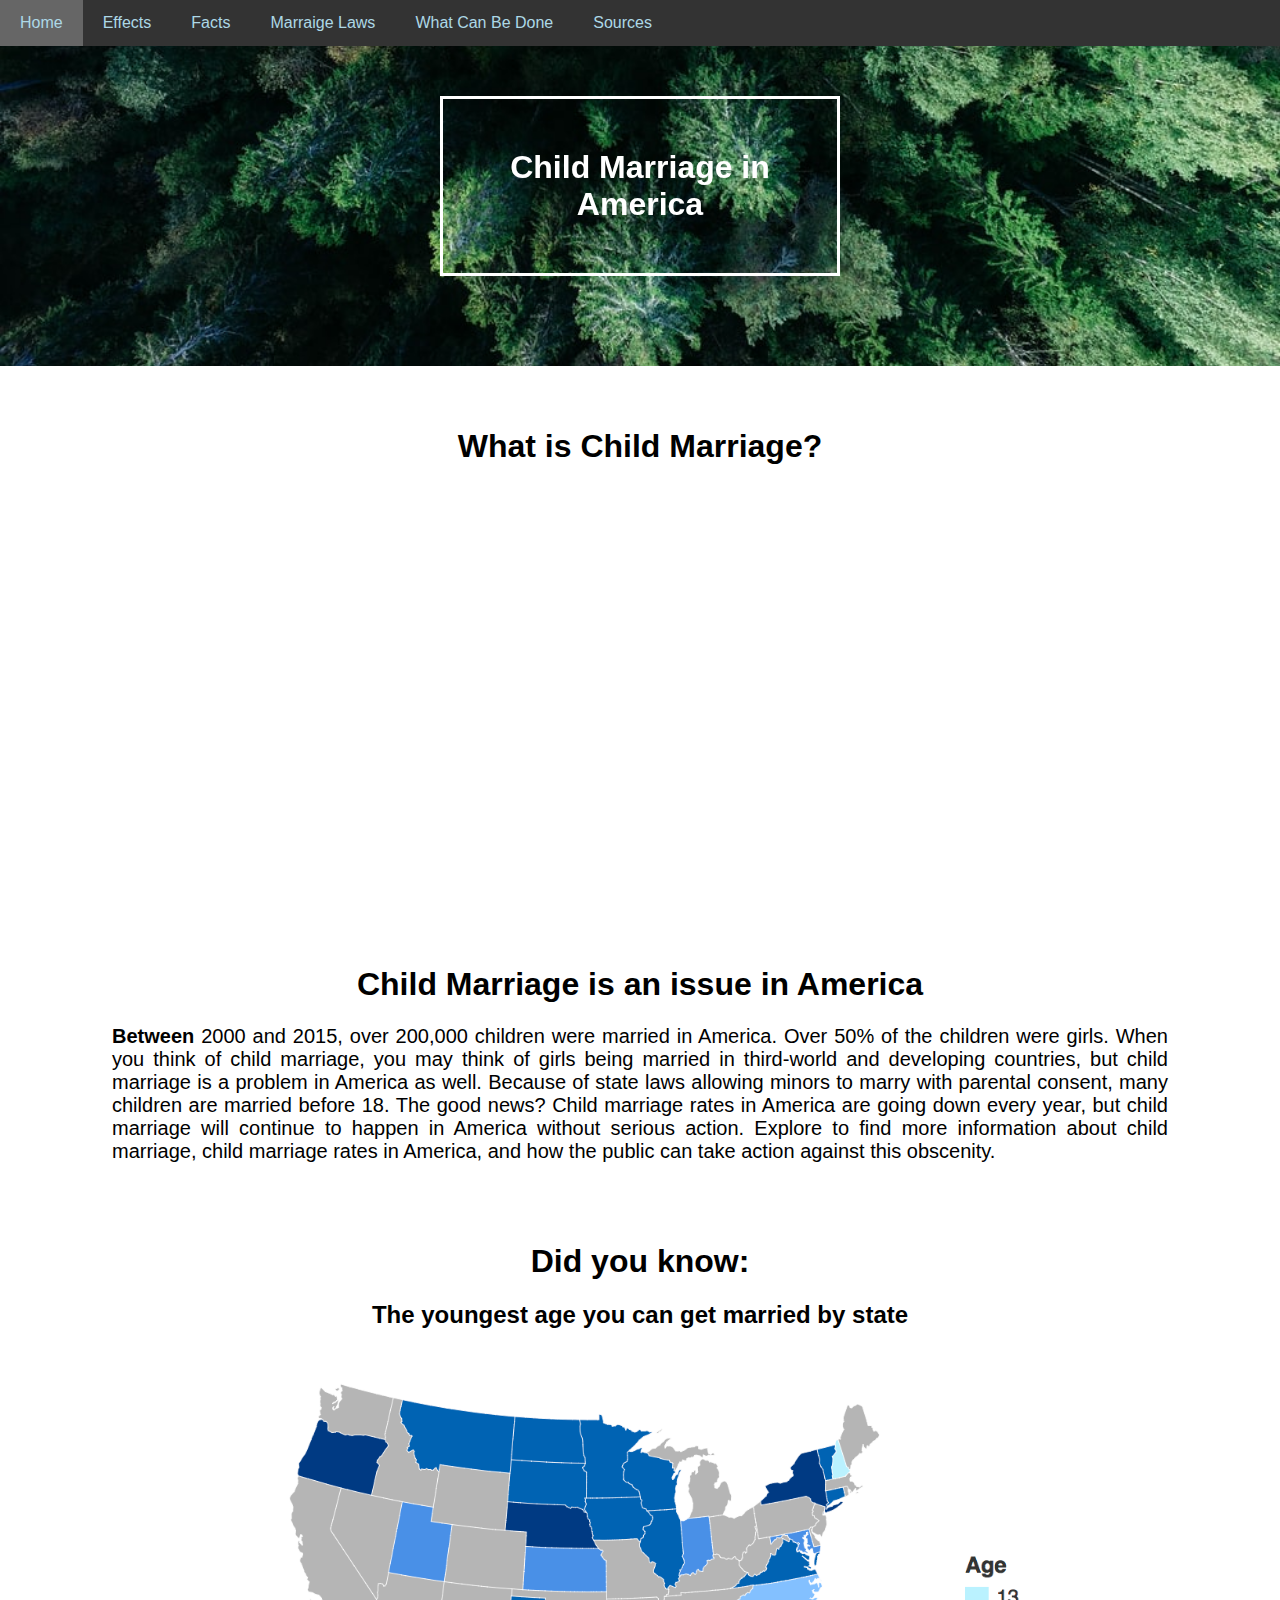
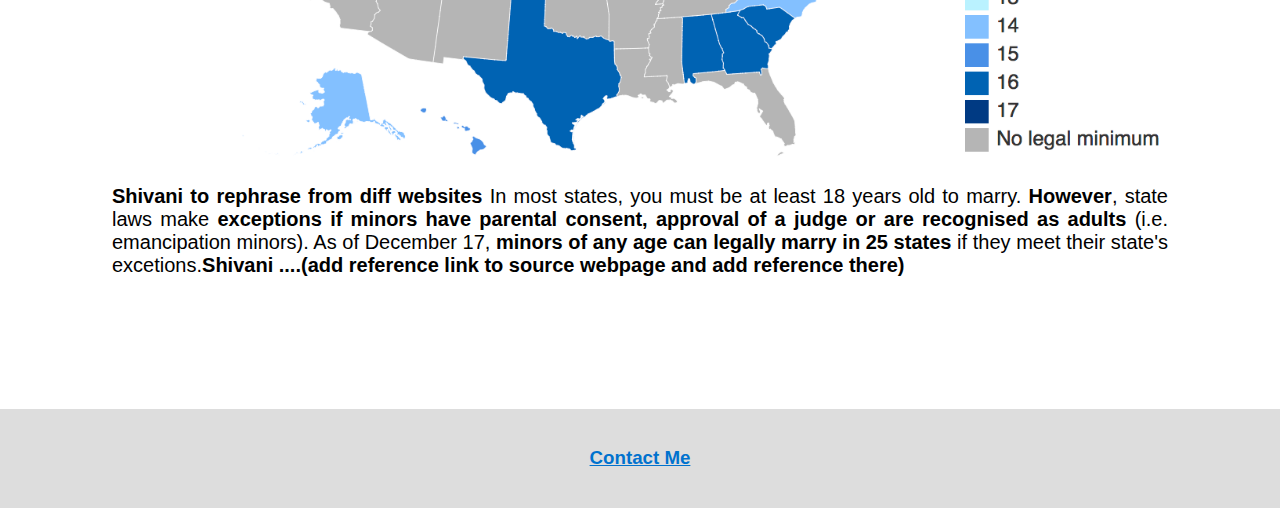
<file: index.html>
<!DOCTYPE html>
<html lang="en">

<head>
    <title>Child Marriage in America-Home</title>
    <meta charset="UTF-8">
    <meta name="viewport" content="width=device-width, initial-scale=1">
    <link rel="stylesheet" type="text/css" href="style_home.css">
</head>

<body>
    <div class="navbar">
        <a href="./index.html" class="active" target="_blank">Home</a>
        <a href="./Effects.html" target="_blank">Effects</a>
        <a href="./Facts.html" target="_blank"> Facts</a>
        <a href="./Marriage-Laws.html" target="_blank">Marraige Laws</a>
        <a href="./what-can-be-done.html" target="_blank">What Can Be Done</a>
        <a href="./sources.html" target="_blank">Sources</a>
    </div>

    <div id="banner0">
        <div class="content">
            <h1>Child Marriage in America</h1>
        </div>
    </div>

    <div class="row">

        <div class="main">
            <!--<h1>Join US in the Fight Against Child Marriage</h1>-->
            <h1 class="intro"> What is Child Marriage? </h1>

            <iframe class="video" src="https://www.youtube.com/embed/cFA0fRX2fZc" title="YouTube video player" frameborder="0" allow="accelerometer; autoplay; clipboard-write;  
    encrypted-media; gyroscope; picture-in-picture" allowfullscreen></iframe>

            <h1 class="h1body">Child Marriage is an issue in America</h1>
            <!--<p> <img class="image2" src="./resources/images/cartoon-child-bride-cropped.png" alt="Little bride"> </p>-->
            <!--https://s01.sgp1.digitaloceanspaces.com/inline/862332-hsvylikyue-1513864660.png-->
             <p><strong>Between</strong> 2000 and 2015, over 200,000 children were married in America. Over 50% of the children were girls. When you think of child marriage, you may think of girls being married in third-world and developing countries, but child marriage is a problem in America as well. Because of state laws allowing minors to marry with parental consent, many children are married before 18. The good news? Child marriage rates in America are going down every year, but child marriage will continue to happen in America without serious action. Explore to find more information about child marriage, child marriage rates in America, and how the public can take action against this obscenity.</p>
          
            <!--
            <h1 class="h1body"> Child Marriage is an issue in America</h1>
            <p><img class="image2" src="./resources/images/cartoon-child-bride-cropped.png" alt="Graphical girl in a white wedding dress entangled in a bunch
of vines."> </p>-->
            <!--<img class= "image2" src= "http://www.defenddemocracy.press/wp-content/uploads/2018/03/chilh-mariage.jpg" alt= "Graphical girl in a white wedding dress entangled in a bunch of vines"> 
    <p>-->
           <h1 class="h1body">Did you know:</h1>
            <h2><center>The youngest age you can get married by state</center></h2>
            <p> <img class="image2" src="./resources/images/cropped_us_map.png" alt="US Map"> </p>
            <!--https://s01.sgp1.digitaloceanspaces.com/inline/862332-hsvylikyue-1513864660.png-->
          <p> <b>Shivani to rephrase from diff websites</b> In most states, you must be at least 18 years old to marry. <b>However</b>, state laws make <b>exceptions if minors have parental consent, approval of a judge or are recognised as adults </b>(i.e. emancipation minors). As of December 17, <b>minors of any age can legally marry in 25 states</b> if they meet their state's excetions.<b>Shivani ....(add reference link to source webpage and add reference there)</b></p>

           
       </div>
    </div>

    <div class="footer">
        <h3><a href="mailto:shivani.arun@gmail.com" style="color:#0072ce">Contact Me</a></h3>
    </div>


</body>

</html>
</file>
<file: style_home.css>
* {
    box-sizing: border-box;
}

/* Style the body */
body {
    font-family: Arial, Helvetica, sans-serif;
    margin: 0;
}

/* Banners for all pages */
/*https://cdni0.trtworld.com/w480/h270/q75/8767-trtworld-399984-439138.jpg*/

/* Home Banner */
/*https://images.unsplash.com/photo-1473773508845-188df298d2d1?ixlib=rb-1.2.1&ixid=MnwxMjA3fDB8MHxjb2xsZWN0aW9uLXBhZ2V8MXw0OTE4MzZ8fGVufDB8fHx8&w=1000&q=80*/
#banner0 {
    background-image: url(resources/images/home_banner.jpeg);
    background-size: cover;
    background-position: bottom center;
    height: 400px;
    width: 100%;
    color: white;
}

#banner0 .content h1 {
    border: 3px solid white;
    position: relative;
    top: 50px;
    width: 400px;
    margin: 0 auto;
    padding: 50px;
    text-align: center;
}

/* What can we do Banner */
#banner4 {
    background-image: url(./resources/images/Stop_child_marriage.jpg);
    background-size: cover;
    background-position: bottom center;
    height: 400px;
    width: 100%;
    opacity: 0.5;
}

#banner4 .content h1 {
    border: 3px solid white;
    color: #FFFFFF;
    position: relative;
    top: 50px;
    width: 400px;
    margin: 0 auto;
    padding: 50px;
    text-align: center;
    text-shadow: -2px 0 black, 0 2px black, 2px 0 black, 0 -2px black;
}

/*Styles for Navigation bar */
/* Sticky navbar - toggles between relative and fixed, depending on the scroll position. It is positioned relative until a given offset position is met in the viewport - then it "sticks" in place (like position:fixed). The sticky value is not supported in IE or Edge 15 and earlier versions. However, for these versions the navbar will inherit default position */
.navbar {
    overflow: hidden;
    background-color: #333;
    position: sticky;
    position: -webkit-sticky;
    top: 0;
}

/* Style the navigation bar links */
.navbar a {
    float: left;
    display: block;
    color: #ADD8E6;
    text-align: center;
    padding: 14px 20px;
    text-decoration: none;
}


/* Change color on hover */
.navbar a:hover {
    background-color: #ADD8E6;
    color: black;
}

/* Active/current link */
.navbar a.active {
    background-color: #666;
    color: #ADD8E6;
}


/* Styles for Body content */
/* Column container */
.row {
    display: -ms-flexbox;
    /* IE10 */
    display: flex;
    -ms-flex-wrap: wrap;
    /* IE10 */
    flex-wrap: wrap;
}


/* Main column */
.main {
    background-color: white;
    flex: 70%;
    margin-top: -80px;
    -ms-flex: 70%;
    /* IE10 */
    padding: 7rem;
}

.main he {
    margin-top: -50px;
    padding-bottom: 2%;
    text-align: center;
}

.intro {
    color: black;
    text-align: center;
    margin-top: -50px;
}

.h4intro {
    color: black;
    text-align: center;
    margin-top: -100px;
}
.h4body2{
  padding-bottom: 7%;
  text-align: center;
}

.h1body {
    color: black;
      margin-top: 80px;
    text-align: center;
}

p {
color: black;
text-align: justify;
font-size: 15pt;
font-family: "Helvetica Neue", Helvetica, Arial, sans-serif;
} 


.image2 {
    width: 100%;
    object-fit: scale-down;
    height: auto;
    display: flex;

}

/* Fake image, just for this example */
.fakeimg {
    background-color: #0072ce;
    width: 100%;
}

.main img {
    width: 100%;
    object-fit: scale-down;
    max-height: 100%;
}

.video {
    display: block;
    height: 400px;
    margin: 0 auto;
    width: 550px;
    align-content: center;
}

/*
.video {
  width: 650px;
  height: 500px;
  align: center;
  margin: 0px 425px;
}
*/
/* Footer */
.footer {
    padding: 20px;
    text-align: center;
    background: #ddd;
    position: static;
}

/* Responsive layout - when the screen is less than 700px wide, make the two columns stack on top of each other instead of next to each other */
@media screen and (max-width: 700px) {
    .row {
        flex-direction: column;
    }
}

/* Responsive layout - when the screen is less than 400px wide, make the navigation links stack on top of each other instead of next to each other */
@media screen and (max-width: 400px) {
    .navbar a {
        float: none;
        width: 100%;
    }

    .fakeimg {
        display: none;
    }
}
</file>
